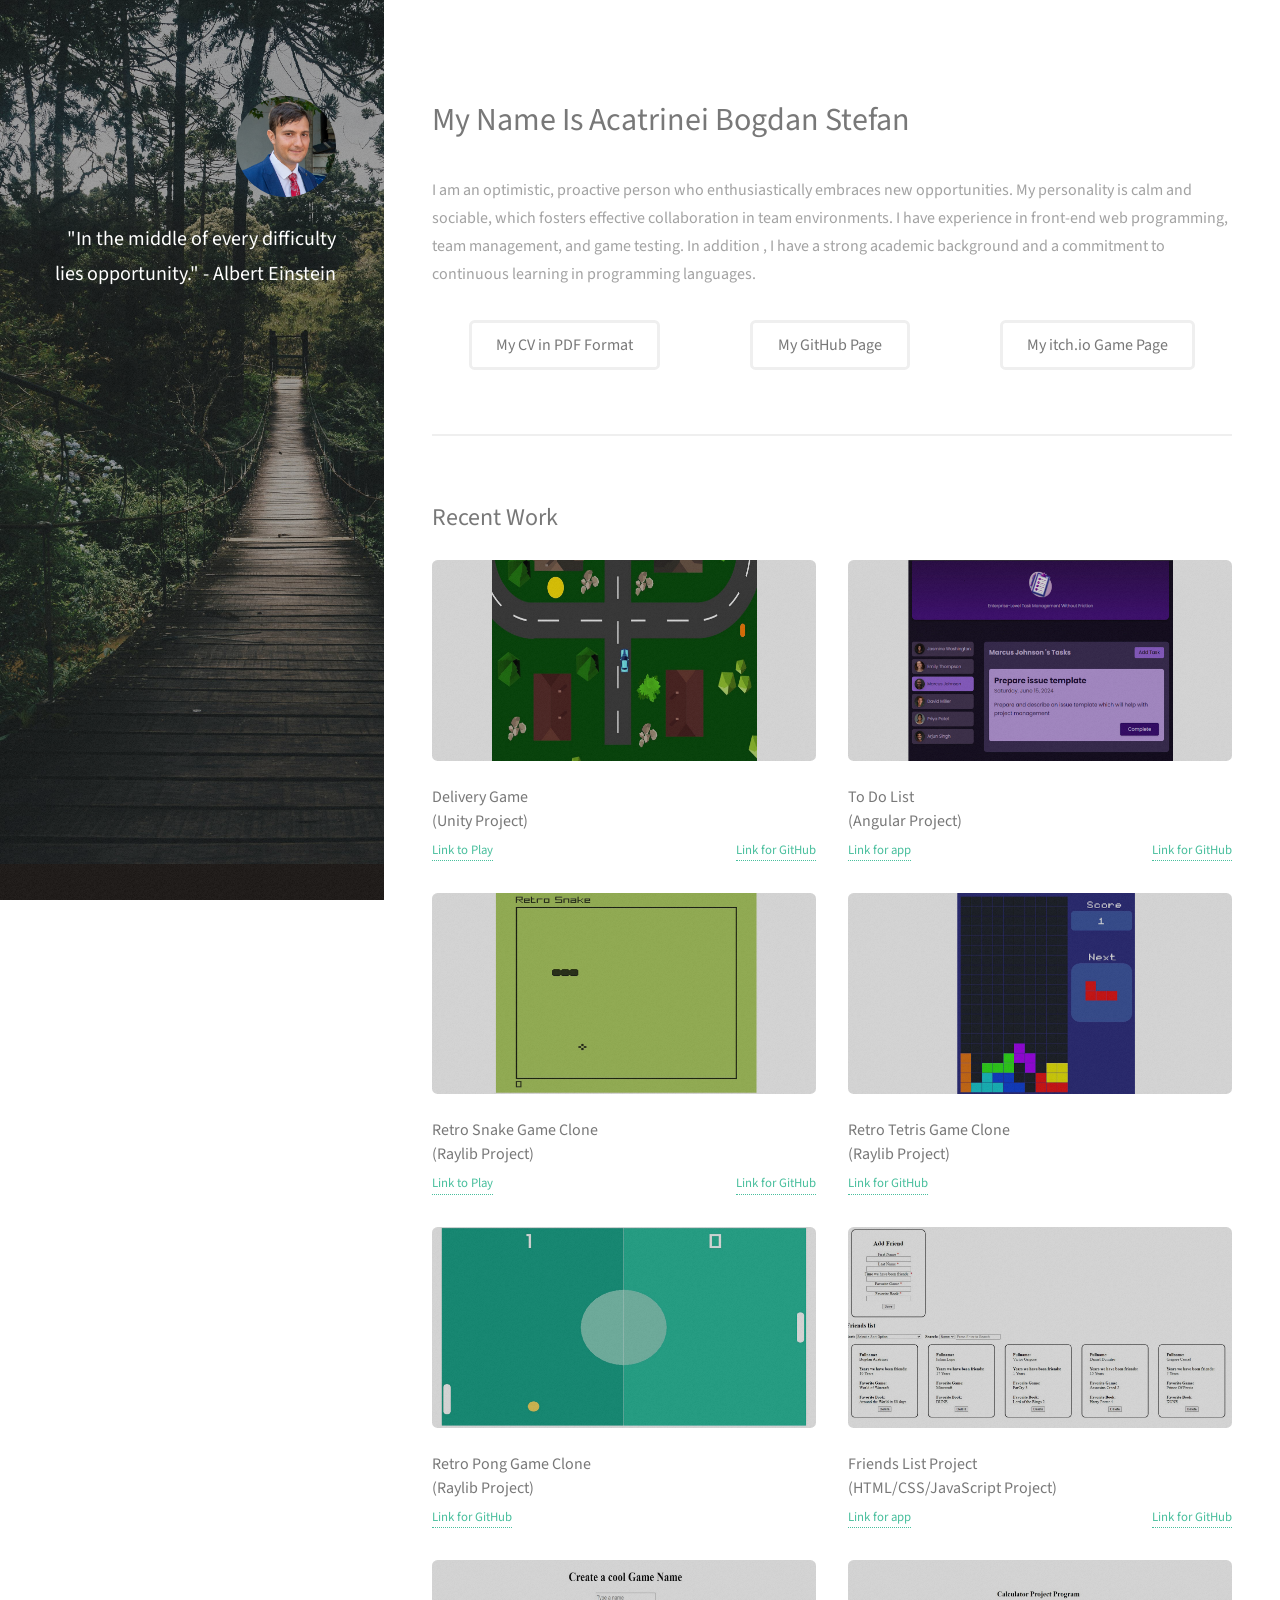
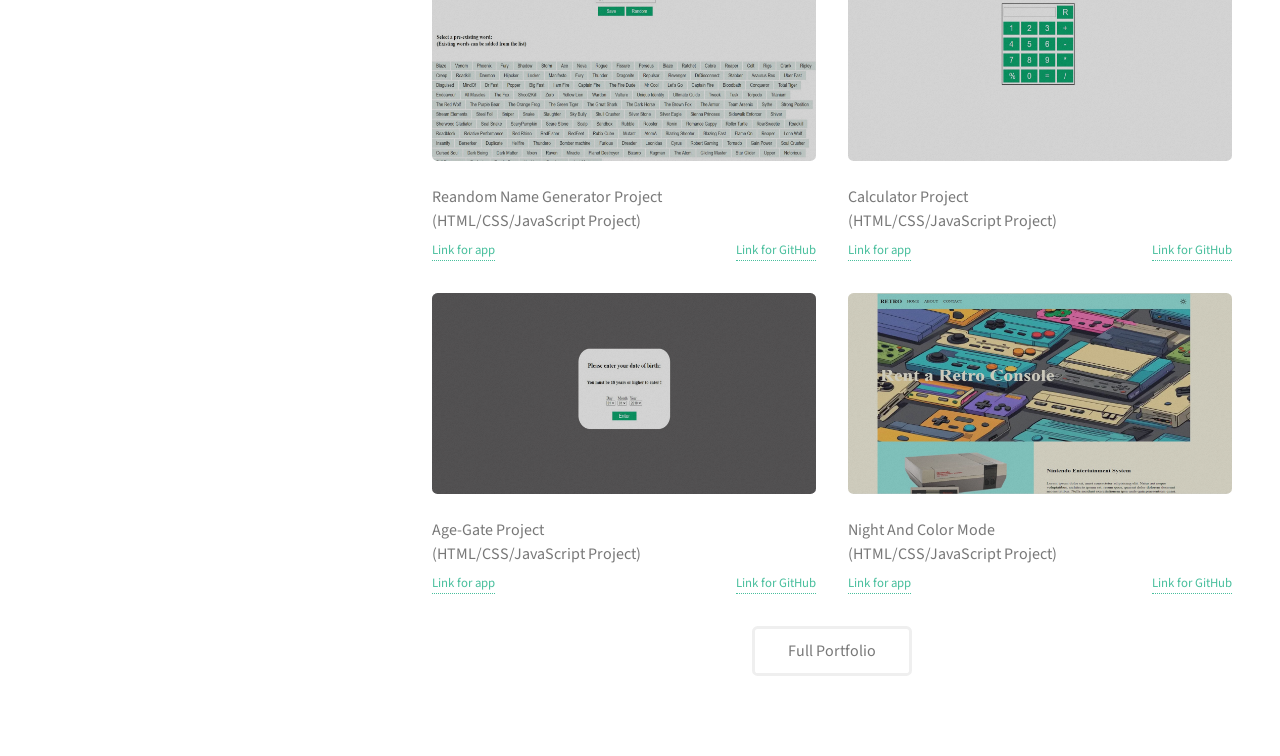
<file: index.html>
<!DOCTYPE HTML>
<html>
	<head>
		<title>Strata by HTML5 UP</title>
		<meta charset="utf-8" />
		<meta name="viewport" content="width=device-width, initial-scale=1, user-scalable=no" />
		<link rel="stylesheet" href="assets/css/main.css" />
	</head>
	<body class="is-preload">

		<!-- Header -->
			<header id="header">
				<div class="inner">
					<a href="#" class="image avatar"><img src="images/avatar.jpg" alt="" /></a>
					<h1><strong>"In the middle of every difficulty lies opportunity." <br /> - Albert Einstein</strong><br />
					</h1>
				</div>
			</header>

		<!-- Main -->
			<div id="main">

				<!-- One -->
					<section id="one">
						<header class="major">
							<h2>My Name Is Acatrinei Bogdan Stefan</h2>
						</header>
						<p>I am an optimistic, proactive person who enthusiastically embraces 
							new opportunities. My personality is calm and sociable, which fosters 
							effective collaboration in team environments. I have experience in 
							front-end web programming, team management, and game testing. In addition
							, I have a strong academic background and a commitment to continuous 
							learning in programming languages.
							</p>
						<ul class="actions">
							<li><a href="cv.html" class="button">My CV in PDF Format</a></li>
							<li><a href="https://github.com/Acatrinei-Bogdan-Stefan" class="button">My GitHub Page</a></li>
							<li><a href="https://bogdanacatrinei.itch.io/" class="button">My itch.io Game Page</a></li>
						</ul>
					</section>

				<!-- Two -->
					<section id="two">
						<h2>Recent Work</h2>
						<div class="row">
							<!-- Games -->
							<article class="col-6 col-12-xsmall work-item">
                				<a href="images/fulls/10.jpg" class="image fit thumb"><img src="images/thumbs/10.jpg" alt="" /></a>
                				<h3>Delivery Game <br> (Unity Project)</h3>
                				<p class="links">
                				  <a href="https://bogdanacatrinei.itch.io/demo-car-game">Link to Play</a>
                				  <a href="https://github.com/Acatrinei-Bogdan-Stefan/carGame">Link for GitHub</a>
                				</p>
							</article>
							<article class="col-6 col-12-xsmall work-item">
                				<a href="images/fulls/09.jpg" class="image fit thumb"><img src="images/thumbs/09.jpg" alt="" /></a>
                				<h3>To Do List <br> (Angular Project)</h3>
                				<p class="links">
                				  <a href="https://todo-list.acatrinei-bogdan-stefan.com">Link for app</a>
                				  <a href="https://github.com/Acatrinei-Bogdan-Stefan/todo-list">Link for GitHub</a>
                				</p>
							</article>
							<article class="col-6 col-12-xsmall work-item">
                				<a href="images/fulls/06.jpg" class="image fit thumb"><img src="images/thumbs/06.jpg" alt="" /></a>
                				<h3>Retro Snake Game Clone <br> (Raylib Project)</h3>
                				<p class="links">
                				  <a href="https://retro-snake.acatrinei-bogdan-stefan.com">Link to Play</a>
                				  <a href="https://github.com/Acatrinei-Bogdan-Stefan/SnakeGame-clone">Link for GitHub</a>
                				</p>
							</article>
                			<article class="col-6 col-12-xsmall work-item">
                				<a href="images/fulls/07.jpg" class="image fit thumb"><img src="images/thumbs/07.jpg" alt="" /></a>
                				<h3>Retro Tetris Game Clone <br> (Raylib Project)</h3>
                				<p class="links">
                				  <!-- <a href="#">Link for Download</a> -->
                				  <a href="https://github.com/Acatrinei-Bogdan-Stefan/tetris-clone">Link for GitHub</a>
                				</p>
							</article>
                			<article class="col-6 col-12-xsmall work-item">
                				<a href="images/fulls/08.jpg" class="image fit thumb"><img src="images/thumbs/08.jpg" alt="" /></a>
                				<h3>Retro Pong Game Clone <br> (Raylib Project)</h3>
                				<p class="links">
                				  <!-- <a href="#">Link for Download</a> -->
                				  <a href="https://github.com/Acatrinei-Bogdan-Stefan/pong-clone">Link for GitHub</a>
                				</p>
              				</article>
								<!-- Web apps -->
							<article class="col-6 col-12-xsmall work-item">
								<a href="images/fulls/01.jpg" class="image fit thumb"><img src="images/thumbs/01.jpg" alt="" /></a>
								<h3>Friends List Project <br> (HTML/CSS/JavaScript Project)</h3>
								<p class="links">
									<a href="https://acatrinei-bogdan-stefan.github.io/Friends-List">Link for app</a>
									<a href="https://github.com/Acatrinei-Bogdan-Stefan/Friends-List">Link for GitHub</a>
								</p>
							</article>
							<article class="col-6 col-12-xsmall work-item">
								<a href="images/fulls/02.jpg" class="image fit thumb"><img src="images/thumbs/02.jpg" alt="" /></a>
								<h3>Reandom Name Generator Project <br> (HTML/CSS/JavaScript Project)</h3>
								<p class="links">
									<a href="https://acatrinei-bogdan-stefan.github.io/Random-Band-Or-Game-Name-Generator/">Link for app</a>
									<a href="https://github.com/Acatrinei-Bogdan-Stefan/Random-Band-Or-Game-Name-Generator">Link for GitHub</a>
								</p>
							</article>
							<article class="col-6 col-12-xsmall work-item">
								<a href="images/fulls/03.jpg" class="image fit thumb"><img src="images/thumbs/03.jpg" alt="" /></a>
								<h3>Calculator Project <br> (HTML/CSS/JavaScript Project)</h3>
								<p class="links">
									<a href="https://acatrinei-bogdan-stefan.github.io/Calculator/">Link for app</a>
									<a href="https://github.com/Acatrinei-Bogdan-Stefan/Calculator">Link for GitHub</a>
								</p>
							</article>
							<article class="col-6 col-12-xsmall work-item">
								<a href="images/fulls/04.jpg" class="image fit thumb"><img src="images/thumbs/04.jpg" alt="" /></a>
								<h3>Age-Gate Project <br> (HTML/CSS/JavaScript Project)</h3>
								<p class="links">
									<a href="https://acatrinei-bogdan-stefan.github.io/Age-Gate/">Link for app</a>
									<a href="https://github.com/Acatrinei-Bogdan-Stefan/Age-Gate">Link for GitHub</a>
								</p>
							</article>
							<article class="col-6 col-12-xsmall work-item">
								<a href="images/fulls/05.jpg" class="image fit thumb"><img src="images/thumbs/05.jpg" alt="" /></a>
								<h3>Night And Color Mode <br> (HTML/CSS/JavaScript Project)</h3>
								<p> 
									<a href="https://acatrinei-bogdan-stefan.github.io/Night-And-Color-Mode/">Link for app</a>
									<a href="https://github.com/Acatrinei-Bogdan-Stefan/Night-And-Color-Mode">Link for GitHub</a>
								</p>
							</article>
						</div>
						<ul class="actions">
							<li><a href="#" class="button">Full Portfolio</a></li>
						</ul>
					</section>

		<!-- Footer -->
			<footer id="footer">
				<div class="inner">
				
					
				</div>
			</footer>

		<!-- Scripts -->
			<script src="assets/js/jquery.min.js"></script>
			<script src="assets/js/jquery.poptrox.min.js"></script>
			<script src="assets/js/browser.min.js"></script>
			<script src="assets/js/breakpoints.min.js"></script>
			<script src="assets/js/util.js"></script>
			<script src="assets/js/main.js"></script>

	</body>
</html>
</file>
<file: assets/css/main.css>
@import url("fontawesome-all.min.css");
@import url("https://fonts.googleapis.com/css?family=Source+Sans+Pro:400,400italic");

/*
	Strata by HTML5 UP
	html5up.net | @ajlkn
	Free for personal and commercial use under the CCA 3.0 license (html5up.net/license)
*/

html, body, div, span, applet, object,
iframe, h1, h2, h3, h4, h5, h6, p, blockquote,
pre, a, abbr, acronym, address, big, cite,
code, del, dfn, em, img, ins, kbd, q, s, samp,
small, strike, strong, sub, sup, tt, var, b,
u, i, center, dl, dt, dd, ol, ul, li, fieldset,
form, label, legend, table, caption, tbody,
tfoot, thead, tr, th, td, article, aside,
canvas, details, embed, figure, figcaption,
footer, header, hgroup, menu, nav, output, ruby,
section, summary, time, mark, audio, video {
	margin: 0;
	padding: 0;
	border: 0;
	font-size: 100%;
	font: inherit;
	vertical-align: baseline;}

article, aside, details, figcaption, figure,
footer, header, hgroup, menu, nav, section {
	display: block;}

body {
	line-height: 1;
}

ol, ul {
	list-style: none;
}

blockquote, q {
	quotes: none;
}

	blockquote:before, blockquote:after, q:before, q:after {
		content: '';
		content: none;
	}

table {
	border-collapse: collapse;
	border-spacing: 0;
}

body {
	-webkit-text-size-adjust: none;
}

mark {
	background-color: transparent;
	color: inherit;
}

input::-moz-focus-inner {
	border: 0;
	padding: 0;
}

input, select, textarea {
	-moz-appearance: none;
	-webkit-appearance: none;
	-ms-appearance: none;
	appearance: none;
}

/* Basic */

	html {
		box-sizing: border-box;
	}

	*, *:before, *:after {
		box-sizing: inherit;
	}

	body {
		background: #fff;
	}

		body.is-preload *, body.is-preload *:before, body.is-preload *:after {
			-moz-animation: none !important;
			-webkit-animation: none !important;
			-ms-animation: none !important;
			animation: none !important;
			-moz-transition: none !important;
			-webkit-transition: none !important;
			-ms-transition: none !important;
			transition: none !important;
		}

	body, input, select, textarea {
		color: #a2a2a2;
		font-family: "Source Sans Pro", Helvetica, sans-serif;
		font-size: 16pt;
		font-weight: 400;
		line-height: 1.75em;
	}

	a {
		-moz-transition: color 0.2s ease-in-out, border-color 0.2s ease-in-out;
		-webkit-transition: color 0.2s ease-in-out, border-color 0.2s ease-in-out;
		-ms-transition: color 0.2s ease-in-out, border-color 0.2s ease-in-out;
		transition: color 0.2s ease-in-out, border-color 0.2s ease-in-out;
		border-bottom: dotted 1px;
		color: #49bf9d;
		text-decoration: none;
	}

		a:hover {
			border-bottom-color: transparent;
			color: #49bf9d !important;
			text-decoration: none;
		}

	strong, b {
		color: #787878;
		font-weight: 400;
	}

	em, i {
		font-style: italic;
	}

	p {
		margin: 0 0 2em 0;
	}

	h1, h2, h3, h4, h5, h6 {
		color: #787878;
		font-weight: 400;
		line-height: 1em;
		margin: 0 0 1em 0;
	}

		h1 a, h2 a, h3 a, h4 a, h5 a, h6 a {
			color: inherit;
			text-decoration: none;
		}

	h1 {
		font-size: 2em;
		line-height: 1.5em;
	}

	h2 {
		font-size: 1.5em;
		line-height: 1.5em;
	}

	h3 {
		font-size: 1.25em;
		line-height: 1.5em;
	}

	h4 {
		font-size: 1.1em;
		line-height: 1.5em;
	}

	h5 {
		font-size: 0.9em;
		line-height: 1.5em;
	}

	h6 {
		font-size: 0.7em;
		line-height: 1.5em;
	}

	sub {
		font-size: 0.8em;
		position: relative;
		top: 0.5em;
	}

	sup {
		font-size: 0.8em;
		position: relative;
		top: -0.5em;
	}

	hr {
		border: 0;
		border-bottom: solid 2px #efefef;
		margin: 2em 0;
	}

		hr.major {
			margin: 3em 0;
		}

	blockquote {
		border-left: solid 6px #efefef;
		font-style: italic;
		margin: 0 0 2em 0;
		padding: 0.5em 0 0.5em 1.5em;
	}

	code {
		background: #f7f7f7;
		border-radius: 0.35em;
		border: solid 2px #efefef;
		font-family: "Courier New", monospace;
		font-size: 0.9em;
		margin: 0 0.25em;
		padding: 0.25em 0.65em;
	}

	pre {
		-webkit-overflow-scrolling: touch;
		font-family: "Courier New", monospace;
		font-size: 0.9em;
		margin: 0 0 2em 0;
	}

		pre code {
			display: block;
			line-height: 1.75em;
			padding: 1em 1.5em;
			overflow-x: auto;
		}

	.align-left {
		text-align: left;
	}

	.align-center {
		text-align: center;
	}

	.align-right {
		text-align: right;
	}

/* Container */

	.container {
		margin: 0 auto;
		max-width: calc(100% - 4em);
		width: 100%;
	}

		.container.xsmall {
			width: 25%;
		}

		.container.small {
			width: 50%;
		}

		.container.medium {
			width: 75%;
		}

		.container.large {
			width: 125%;
		}

		.container.xlarge {
			width: 150%;
		}

		.container.max {
			width: 100%;
		}

		@media screen and (max-width: 980px) {

			.container {
				width: 100% !important;
				max-width: 100% !important;
			}

		}

		@media screen and (max-width: 480px) {

			.container {
				max-width: calc(100% - 3em);
			}

		}

/* Row */

	.row {
		display: flex;
		flex-wrap: wrap;
		box-sizing: border-box;
		align-items: stretch;
	}

		.row > * {
			box-sizing: border-box;
		}

		.row.gtr-uniform > * > :last-child {
			margin-bottom: 0;
		}

		.row.aln-left {
			justify-content: flex-start;
		}

		.row.aln-center {
			justify-content: center;
		}

		.row.aln-right {
			justify-content: flex-end;
		}

		.row.aln-top {
			align-items: flex-start;
		}

		.row.aln-middle {
			align-items: center;
		}

		.row.aln-bottom {
			align-items: flex-end;
		}

		.row > .imp {
			order: -1;
		}

		.row > .col-1 {
			width: 8.33333%;
		}

		.row > .off-1 {
			margin-left: 8.33333%;
		}

		.row > .col-2 {
			width: 16.66667%;
		}

		.row > .off-2 {
			margin-left: 16.66667%;
		}

		.row > .col-3 {
			width: 25%;
		}

		.row > .off-3 {
			margin-left: 25%;
		}

		.row > .col-4 {
			width: 33.33333%;
		}

		.row > .off-4 {
			margin-left: 33.33333%;
		}

		.row > .col-5 {
			width: 41.66667%;
		}

		.row > .off-5 {
			margin-left: 41.66667%;
		}

		.row > .col-6 {
			width: 50%;
		}

		.row > .off-6 {
			margin-left: 50%;
		}

		.row > .col-7 {
			width: 58.33333%;
		}

		.row > .off-7 {
			margin-left: 58.33333%;
		}

		.row > .col-8 {
			width: 66.66667%;
		}

		.row > .off-8 {
			margin-left: 66.66667%;
		}

		.row > .col-9 {
			width: 75%;
		}

		.row > .off-9 {
			margin-left: 75%;
		}

		.row > .col-10 {
			width: 83.33333%;
		}

		.row > .off-10 {
			margin-left: 83.33333%;
		}

		.row > .col-11 {
			width: 91.66667%;
		}

		.row > .off-11 {
			margin-left: 91.66667%;
		}

		.row > .col-12 {
			width: 100%;
		}

		.row > .off-12 {
			margin-left: 100%;
		}

		.row.gtr-0 {
			margin-top: 0;
			margin-left: 0em;
		}

			.row.gtr-0 > * {
				padding: 0 0 0 0em;
			}

			.row.gtr-0.gtr-uniform {
				margin-top: 0em;
			}

				.row.gtr-0.gtr-uniform > * {
					padding-top: 0em;
				}

		.row.gtr-25 {
			margin-top: 0;
			margin-left: -0.625em;
		}

			.row.gtr-25 > * {
				padding: 0 0 0 0.625em;
			}

			.row.gtr-25.gtr-uniform {
				margin-top: -0.625em;
			}

				.row.gtr-25.gtr-uniform > * {
					padding-top: 0.625em;
				}

		.row.gtr-50 {
			margin-top: 0;
			margin-left: -1.25em;
		}

			.row.gtr-50 > * {
				padding: 0 0 0 1.25em;
			}

			.row.gtr-50.gtr-uniform {
				margin-top: -1.25em;
			}

				.row.gtr-50.gtr-uniform > * {
					padding-top: 1.25em;
				}

		.row {
			margin-top: 0;
			margin-left: -2.5em;
		}

			.row > * {
				padding: 0 0 0 2.5em;
			}

			.row.gtr-uniform {
				margin-top: -2.5em;
			}

				.row.gtr-uniform > * {
					padding-top: 2.5em;
				}

		.row.gtr-150 {
			margin-top: 0;
			margin-left: -3.75em;
		}

			.row.gtr-150 > * {
				padding: 0 0 0 3.75em;
			}

			.row.gtr-150.gtr-uniform {
				margin-top: -3.75em;
			}

				.row.gtr-150.gtr-uniform > * {
					padding-top: 3.75em;
				}

		.row.gtr-200 {
			margin-top: 0;
			margin-left: -5em;
		}

			.row.gtr-200 > * {
				padding: 0 0 0 5em;
			}

			.row.gtr-200.gtr-uniform {
				margin-top: -5em;
			}

				.row.gtr-200.gtr-uniform > * {
					padding-top: 5em;
				}

		@media screen and (max-width: 1800px) {

			.row {
				display: flex;
				flex-wrap: wrap;
				box-sizing: border-box;
				align-items: stretch;
			}

				.row > * {
					box-sizing: border-box;
				}

				.row.gtr-uniform > * > :last-child {
					margin-bottom: 0;
				}

				.row.aln-left {
					justify-content: flex-start;
				}

				.row.aln-center {
					justify-content: center;
				}

				.row.aln-right {
					justify-content: flex-end;
				}

				.row.aln-top {
					align-items: flex-start;
				}

				.row.aln-middle {
					align-items: center;
				}

				.row.aln-bottom {
					align-items: flex-end;
				}

				.row > .imp-xlarge {
					order: -1;
				}

				.row > .col-1-xlarge {
					width: 8.33333%;
				}

				.row > .off-1-xlarge {
					margin-left: 8.33333%;
				}

				.row > .col-2-xlarge {
					width: 16.66667%;
				}

				.row > .off-2-xlarge {
					margin-left: 16.66667%;
				}

				.row > .col-3-xlarge {
					width: 25%;
				}

				.row > .off-3-xlarge {
					margin-left: 25%;
				}

				.row > .col-4-xlarge {
					width: 33.33333%;
				}

				.row > .off-4-xlarge {
					margin-left: 33.33333%;
				}

				.row > .col-5-xlarge {
					width: 41.66667%;
				}

				.row > .off-5-xlarge {
					margin-left: 41.66667%;
				}

				.row > .col-6-xlarge {
					width: 50%;
				}

				.row > .off-6-xlarge {
					margin-left: 50%;
				}

				.row > .col-7-xlarge {
					width: 58.33333%;
				}

				.row > .off-7-xlarge {
					margin-left: 58.33333%;
				}

				.row > .col-8-xlarge {
					width: 66.66667%;
				}

				.row > .off-8-xlarge {
					margin-left: 66.66667%;
				}

				.row > .col-9-xlarge {
					width: 75%;
				}

				.row > .off-9-xlarge {
					margin-left: 75%;
				}

				.row > .col-10-xlarge {
					width: 83.33333%;
				}

				.row > .off-10-xlarge {
					margin-left: 83.33333%;
				}

				.row > .col-11-xlarge {
					width: 91.66667%;
				}

				.row > .off-11-xlarge {
					margin-left: 91.66667%;
				}

				.row > .col-12-xlarge {
					width: 100%;
				}

				.row > .off-12-xlarge {
					margin-left: 100%;
				}

				.row.gtr-0 {
					margin-top: 0;
					margin-left: 0em;
				}

					.row.gtr-0 > * {
						padding: 0 0 0 0em;
					}

					.row.gtr-0.gtr-uniform {
						margin-top: 0em;
					}

						.row.gtr-0.gtr-uniform > * {
							padding-top: 0em;
						}

				.row.gtr-25 {
					margin-top: 0;
					margin-left: -0.625em;
				}

					.row.gtr-25 > * {
						padding: 0 0 0 0.625em;
					}

					.row.gtr-25.gtr-uniform {
						margin-top: -0.625em;
					}

						.row.gtr-25.gtr-uniform > * {
							padding-top: 0.625em;
						}

				.row.gtr-50 {
					margin-top: 0;
					margin-left: -1.25em;
				}

					.row.gtr-50 > * {
						padding: 0 0 0 1.25em;
					}

					.row.gtr-50.gtr-uniform {
						margin-top: -1.25em;
					}

						.row.gtr-50.gtr-uniform > * {
							padding-top: 1.25em;
						}

				.row {
					margin-top: 0;
					margin-left: -2.5em;
				}

					.row > * {
						padding: 0 0 0 2.5em;
					}

					.row.gtr-uniform {
						margin-top: -2.5em;
					}

						.row.gtr-uniform > * {
							padding-top: 2.5em;
						}

				.row.gtr-150 {
					margin-top: 0;
					margin-left: -3.75em;
				}

					.row.gtr-150 > * {
						padding: 0 0 0 3.75em;
					}

					.row.gtr-150.gtr-uniform {
						margin-top: -3.75em;
					}

						.row.gtr-150.gtr-uniform > * {
							padding-top: 3.75em;
						}

				.row.gtr-200 {
					margin-top: 0;
					margin-left: -5em;
				}

					.row.gtr-200 > * {
						padding: 0 0 0 5em;
					}

					.row.gtr-200.gtr-uniform {
						margin-top: -5em;
					}

						.row.gtr-200.gtr-uniform > * {
							padding-top: 5em;
						}

		}

		@media screen and (max-width: 1280px) {

			.row {
				display: flex;
				flex-wrap: wrap;
				box-sizing: border-box;
				align-items: stretch;
			}

				.row > * {
					box-sizing: border-box;
				}

				.row.gtr-uniform > * > :last-child {
					margin-bottom: 0;
				}

				.row.aln-left {
					justify-content: flex-start;
				}

				.row.aln-center {
					justify-content: center;
				}

				.row.aln-right {
					justify-content: flex-end;
				}

				.row.aln-top {
					align-items: flex-start;
				}

				.row.aln-middle {
					align-items: center;
				}

				.row.aln-bottom {
					align-items: flex-end;
				}

				.row > .imp-large {
					order: -1;
				}

				.row > .col-1-large {
					width: 8.33333%;
				}

				.row > .off-1-large {
					margin-left: 8.33333%;
				}

				.row > .col-2-large {
					width: 16.66667%;
				}

				.row > .off-2-large {
					margin-left: 16.66667%;
				}

				.row > .col-3-large {
					width: 25%;
				}

				.row > .off-3-large {
					margin-left: 25%;
				}

				.row > .col-4-large {
					width: 33.33333%;
				}

				.row > .off-4-large {
					margin-left: 33.33333%;
				}

				.row > .col-5-large {
					width: 41.66667%;
				}

				.row > .off-5-large {
					margin-left: 41.66667%;
				}

				.row > .col-6-large {
					width: 50%;
				}

				.row > .off-6-large {
					margin-left: 50%;
				}

				.row > .col-7-large {
					width: 58.33333%;
				}

				.row > .off-7-large {
					margin-left: 58.33333%;
				}

				.row > .col-8-large {
					width: 66.66667%;
				}

				.row > .off-8-large {
					margin-left: 66.66667%;
				}

				.row > .col-9-large {
					width: 75%;
				}

				.row > .off-9-large {
					margin-left: 75%;
				}

				.row > .col-10-large {
					width: 83.33333%;
				}

				.row > .off-10-large {
					margin-left: 83.33333%;
				}

				.row > .col-11-large {
					width: 91.66667%;
				}

				.row > .off-11-large {
					margin-left: 91.66667%;
				}

				.row > .col-12-large {
					width: 100%;
				}

				.row > .off-12-large {
					margin-left: 100%;
				}

				.row.gtr-0 {
					margin-top: 0;
					margin-left: 0em;
				}

					.row.gtr-0 > * {
						padding: 0 0 0 0em;
					}

					.row.gtr-0.gtr-uniform {
						margin-top: 0em;
					}

						.row.gtr-0.gtr-uniform > * {
							padding-top: 0em;
						}

				.row.gtr-25 {
					margin-top: 0;
					margin-left: -0.5em;
				}

					.row.gtr-25 > * {
						padding: 0 0 0 0.5em;
					}

					.row.gtr-25.gtr-uniform {
						margin-top: -0.5em;
					}

						.row.gtr-25.gtr-uniform > * {
							padding-top: 0.5em;
						}

				.row.gtr-50 {
					margin-top: 0;
					margin-left: -1em;
				}

					.row.gtr-50 > * {
						padding: 0 0 0 1em;
					}

					.row.gtr-50.gtr-uniform {
						margin-top: -1em;
					}

						.row.gtr-50.gtr-uniform > * {
							padding-top: 1em;
						}

				.row {
					margin-top: 0;
					margin-left: -2em;
				}

					.row > * {
						padding: 0 0 0 2em;
					}

					.row.gtr-uniform {
						margin-top: -2em;
					}

						.row.gtr-uniform > * {
							padding-top: 2em;
						}

				.row.gtr-150 {
					margin-top: 0;
					margin-left: -3em;
				}

					.row.gtr-150 > * {
						padding: 0 0 0 3em;
					}

					.row.gtr-150.gtr-uniform {
						margin-top: -3em;
					}

						.row.gtr-150.gtr-uniform > * {
							padding-top: 3em;
						}

				.row.gtr-200 {
					margin-top: 0;
					margin-left: -4em;
				}

					.row.gtr-200 > * {
						padding: 0 0 0 4em;
					}

					.row.gtr-200.gtr-uniform {
						margin-top: -4em;
					}

						.row.gtr-200.gtr-uniform > * {
							padding-top: 4em;
						}

		}

		@media screen and (max-width: 980px) {

			.row {
				display: flex;
				flex-wrap: wrap;
				box-sizing: border-box;
				align-items: stretch;
			}

				.row > * {
					box-sizing: border-box;
				}

				.row.gtr-uniform > * > :last-child {
					margin-bottom: 0;
				}

				.row.aln-left {
					justify-content: flex-start;
				}

				.row.aln-center {
					justify-content: center;
				}

				.row.aln-right {
					justify-content: flex-end;
				}

				.row.aln-top {
					align-items: flex-start;
				}

				.row.aln-middle {
					align-items: center;
				}

				.row.aln-bottom {
					align-items: flex-end;
				}

				.row > .imp-medium {
					order: -1;
				}

				.row > .col-1-medium {
					width: 8.33333%;
				}

				.row > .off-1-medium {
					margin-left: 8.33333%;
				}

				.row > .col-2-medium {
					width: 16.66667%;
				}

				.row > .off-2-medium {
					margin-left: 16.66667%;
				}

				.row > .col-3-medium {
					width: 25%;
				}

				.row > .off-3-medium {
					margin-left: 25%;
				}

				.row > .col-4-medium {
					width: 33.33333%;
				}

				.row > .off-4-medium {
					margin-left: 33.33333%;
				}

				.row > .col-5-medium {
					width: 41.66667%;
				}

				.row > .off-5-medium {
					margin-left: 41.66667%;
				}

				.row > .col-6-medium {
					width: 50%;
				}

				.row > .off-6-medium {
					margin-left: 50%;
				}

				.row > .col-7-medium {
					width: 58.33333%;
				}

				.row > .off-7-medium {
					margin-left: 58.33333%;
				}

				.row > .col-8-medium {
					width: 66.66667%;
				}

				.row > .off-8-medium {
					margin-left: 66.66667%;
				}

				.row > .col-9-medium {
					width: 75%;
				}

				.row > .off-9-medium {
					margin-left: 75%;
				}

				.row > .col-10-medium {
					width: 83.33333%;
				}

				.row > .off-10-medium {
					margin-left: 83.33333%;
				}

				.row > .col-11-medium {
					width: 91.66667%;
				}

				.row > .off-11-medium {
					margin-left: 91.66667%;
				}

				.row > .col-12-medium {
					width: 100%;
				}

				.row > .off-12-medium {
					margin-left: 100%;
				}

				.row.gtr-0 {
					margin-top: 0;
					margin-left: 0em;
				}

					.row.gtr-0 > * {
						padding: 0 0 0 0em;
					}

					.row.gtr-0.gtr-uniform {
						margin-top: 0em;
					}

						.row.gtr-0.gtr-uniform > * {
							padding-top: 0em;
						}

				.row.gtr-25 {
					margin-top: 0;
					margin-left: -0.5em;
				}

					.row.gtr-25 > * {
						padding: 0 0 0 0.5em;
					}

					.row.gtr-25.gtr-uniform {
						margin-top: -0.5em;
					}

						.row.gtr-25.gtr-uniform > * {
							padding-top: 0.5em;
						}

				.row.gtr-50 {
					margin-top: 0;
					margin-left: -1em;
				}

					.row.gtr-50 > * {
						padding: 0 0 0 1em;
					}

					.row.gtr-50.gtr-uniform {
						margin-top: -1em;
					}

						.row.gtr-50.gtr-uniform > * {
							padding-top: 1em;
						}

				.row {
					margin-top: 0;
					margin-left: -2em;
				}

					.row > * {
						padding: 0 0 0 2em;
					}

					.row.gtr-uniform {
						margin-top: -2em;
					}

						.row.gtr-uniform > * {
							padding-top: 2em;
						}

				.row.gtr-150 {
					margin-top: 0;
					margin-left: -3em;
				}

					.row.gtr-150 > * {
						padding: 0 0 0 3em;
					}

					.row.gtr-150.gtr-uniform {
						margin-top: -3em;
					}

						.row.gtr-150.gtr-uniform > * {
							padding-top: 3em;
						}

				.row.gtr-200 {
					margin-top: 0;
					margin-left: -4em;
				}

					.row.gtr-200 > * {
						padding: 0 0 0 4em;
					}

					.row.gtr-200.gtr-uniform {
						margin-top: -4em;
					}

						.row.gtr-200.gtr-uniform > * {
							padding-top: 4em;
						}

		}

		@media screen and (max-width: 736px) {

			.row {
				display: flex;
				flex-wrap: wrap;
				box-sizing: border-box;
				align-items: stretch;
			}

				.row > * {
					box-sizing: border-box;
				}

				.row.gtr-uniform > * > :last-child {
					margin-bottom: 0;
				}

				.row.aln-left {
					justify-content: flex-start;
				}

				.row.aln-center {
					justify-content: center;
				}

				.row.aln-right {
					justify-content: flex-end;
				}

				.row.aln-top {
					align-items: flex-start;
				}

				.row.aln-middle {
					align-items: center;
				}

				.row.aln-bottom {
					align-items: flex-end;
				}

				.row > .imp-small {
					order: -1;
				}

				.row > .col-1-small {
					width: 8.33333%;
				}

				.row > .off-1-small {
					margin-left: 8.33333%;
				}

				.row > .col-2-small {
					width: 16.66667%;
				}

				.row > .off-2-small {
					margin-left: 16.66667%;
				}

				.row > .col-3-small {
					width: 25%;
				}

				.row > .off-3-small {
					margin-left: 25%;
				}

				.row > .col-4-small {
					width: 33.33333%;
				}

				.row > .off-4-small {
					margin-left: 33.33333%;
				}

				.row > .col-5-small {
					width: 41.66667%;
				}

				.row > .off-5-small {
					margin-left: 41.66667%;
				}

				.row > .col-6-small {
					width: 50%;
				}

				.row > .off-6-small {
					margin-left: 50%;
				}

				.row > .col-7-small {
					width: 58.33333%;
				}

				.row > .off-7-small {
					margin-left: 58.33333%;
				}

				.row > .col-8-small {
					width: 66.66667%;
				}

				.row > .off-8-small {
					margin-left: 66.66667%;
				}

				.row > .col-9-small {
					width: 75%;
				}

				.row > .off-9-small {
					margin-left: 75%;
				}

				.row > .col-10-small {
					width: 83.33333%;
				}

				.row > .off-10-small {
					margin-left: 83.33333%;
				}

				.row > .col-11-small {
					width: 91.66667%;
				}

				.row > .off-11-small {
					margin-left: 91.66667%;
				}

				.row > .col-12-small {
					width: 100%;
				}

				.row > .off-12-small {
					margin-left: 100%;
				}

				.row.gtr-0 {
					margin-top: 0;
					margin-left: 0em;
				}

					.row.gtr-0 > * {
						padding: 0 0 0 0em;
					}

					.row.gtr-0.gtr-uniform {
						margin-top: 0em;
					}

						.row.gtr-0.gtr-uniform > * {
							padding-top: 0em;
						}

				.row.gtr-25 {
					margin-top: 0;
					margin-left: -0.375em;
				}

					.row.gtr-25 > * {
						padding: 0 0 0 0.375em;
					}

					.row.gtr-25.gtr-uniform {
						margin-top: -0.375em;
					}

						.row.gtr-25.gtr-uniform > * {
							padding-top: 0.375em;
						}

				.row.gtr-50 {
					margin-top: 0;
					margin-left: -0.75em;
				}

					.row.gtr-50 > * {
						padding: 0 0 0 0.75em;
					}

					.row.gtr-50.gtr-uniform {
						margin-top: -0.75em;
					}

						.row.gtr-50.gtr-uniform > * {
							padding-top: 0.75em;
						}

				.row {
					margin-top: 0;
					margin-left: -1.5em;
				}

					.row > * {
						padding: 0 0 0 1.5em;
					}

					.row.gtr-uniform {
						margin-top: -1.5em;
					}

						.row.gtr-uniform > * {
							padding-top: 1.5em;
						}

				.row.gtr-150 {
					margin-top: 0;
					margin-left: -2.25em;
				}

					.row.gtr-150 > * {
						padding: 0 0 0 2.25em;
					}

					.row.gtr-150.gtr-uniform {
						margin-top: -2.25em;
					}

						.row.gtr-150.gtr-uniform > * {
							padding-top: 2.25em;
						}

				.row.gtr-200 {
					margin-top: 0;
					margin-left: -3em;
				}

					.row.gtr-200 > * {
						padding: 0 0 0 3em;
					}

					.row.gtr-200.gtr-uniform {
						margin-top: -3em;
					}

						.row.gtr-200.gtr-uniform > * {
							padding-top: 3em;
						}

		}

		@media screen and (max-width: 480px) {

			.row {
				display: flex;
				flex-wrap: wrap;
				box-sizing: border-box;
				align-items: stretch;
			}

				.row > * {
					box-sizing: border-box;
				}

				.row.gtr-uniform > * > :last-child {
					margin-bottom: 0;
				}

				.row.aln-left {
					justify-content: flex-start;
				}

				.row.aln-center {
					justify-content: center;
				}

				.row.aln-right {
					justify-content: flex-end;
				}

				.row.aln-top {
					align-items: flex-start;
				}

				.row.aln-middle {
					align-items: center;
				}

				.row.aln-bottom {
					align-items: flex-end;
				}

				.row > .imp-xsmall {
					order: -1;
				}

				.row > .col-1-xsmall {
					width: 8.33333%;
				}

				.row > .off-1-xsmall {
					margin-left: 8.33333%;
				}

				.row > .col-2-xsmall {
					width: 16.66667%;
				}

				.row > .off-2-xsmall {
					margin-left: 16.66667%;
				}

				.row > .col-3-xsmall {
					width: 25%;
				}

				.row > .off-3-xsmall {
					margin-left: 25%;
				}

				.row > .col-4-xsmall {
					width: 33.33333%;
				}

				.row > .off-4-xsmall {
					margin-left: 33.33333%;
				}

				.row > .col-5-xsmall {
					width: 41.66667%;
				}

				.row > .off-5-xsmall {
					margin-left: 41.66667%;
				}

				.row > .col-6-xsmall {
					width: 50%;
				}

				.row > .off-6-xsmall {
					margin-left: 50%;
				}

				.row > .col-7-xsmall {
					width: 58.33333%;
				}

				.row > .off-7-xsmall {
					margin-left: 58.33333%;
				}

				.row > .col-8-xsmall {
					width: 66.66667%;
				}

				.row > .off-8-xsmall {
					margin-left: 66.66667%;
				}

				.row > .col-9-xsmall {
					width: 75%;
				}

				.row > .off-9-xsmall {
					margin-left: 75%;
				}

				.row > .col-10-xsmall {
					width: 83.33333%;
				}

				.row > .off-10-xsmall {
					margin-left: 83.33333%;
				}

				.row > .col-11-xsmall {
					width: 91.66667%;
				}

				.row > .off-11-xsmall {
					margin-left: 91.66667%;
				}

				.row > .col-12-xsmall {
					width: 100%;
				}

				.row > .off-12-xsmall {
					margin-left: 100%;
				}

				.row.gtr-0 {
					margin-top: 0;
					margin-left: 0em;
				}

					.row.gtr-0 > * {
						padding: 0 0 0 0em;
					}

					.row.gtr-0.gtr-uniform {
						margin-top: 0em;
					}

						.row.gtr-0.gtr-uniform > * {
							padding-top: 0em;
						}

				.row.gtr-25 {
					margin-top: 0;
					margin-left: -0.375em;
				}

					.row.gtr-25 > * {
						padding: 0 0 0 0.375em;
					}

					.row.gtr-25.gtr-uniform {
						margin-top: -0.375em;
					}

						.row.gtr-25.gtr-uniform > * {
							padding-top: 0.375em;
						}

				.row.gtr-50 {
					margin-top: 0;
					margin-left: -0.75em;
				}

					.row.gtr-50 > * {
						padding: 0 0 0 0.75em;
					}

					.row.gtr-50.gtr-uniform {
						margin-top: -0.75em;
					}

						.row.gtr-50.gtr-uniform > * {
							padding-top: 0.75em;
						}

				.row {
					margin-top: 0;
					margin-left: -1.5em;
				}

					.row > * {
						padding: 0 0 0 1.5em;
					}

					.row.gtr-uniform {
						margin-top: -1.5em;
					}

						.row.gtr-uniform > * {
							padding-top: 1.5em;
						}

				.row.gtr-150 {
					margin-top: 0;
					margin-left: -2.25em;
				}

					.row.gtr-150 > * {
						padding: 0 0 0 2.25em;
					}

					.row.gtr-150.gtr-uniform {
						margin-top: -2.25em;
					}

						.row.gtr-150.gtr-uniform > * {
							padding-top: 2.25em;
						}

				.row.gtr-200 {
					margin-top: 0;
					margin-left: -3em;
				}

					.row.gtr-200 > * {
						padding: 0 0 0 3em;
					}

					.row.gtr-200.gtr-uniform {
						margin-top: -3em;
					}

						.row.gtr-200.gtr-uniform > * {
							padding-top: 3em;
						}

		}

/* Section/Article */

	section.special, article.special {
		text-align: center;
	}

	header p {
		color: #b2b2b2;
		position: relative;
		margin: 0 0 1.5em 0;
	}

	header h2 + p {
		font-size: 1.25em;
		margin-top: -1em;
		line-height: 1.5em;
	}

	header h3 + p {
		font-size: 1.1em;
		margin-top: -0.8em;
		line-height: 1.5em;
	}

	header h4 + p,
	header h5 + p,
	header h6 + p {
		font-size: 0.9em;
		margin-top: -0.6em;
		line-height: 1.5em;
	}

	header.major h2 {
		font-size: 2em;
	}

/* Form */

	form {
		margin: 0 0 2em 0;
	}

	label {
		color: #787878;
		display: block;
		font-size: 0.9em;
		font-weight: 400;
		margin: 0 0 1em 0;
	}

	input[type="text"],
	input[type="password"],
	input[type="email"],
	select,
	textarea {
		-moz-appearance: none;
		-webkit-appearance: none;
		-ms-appearance: none;
		appearance: none;
		background: #f7f7f7;
		border-radius: 0.35em;
		border: solid 2px transparent;
		color: inherit;
		display: block;
		outline: 0;
		padding: 0 0.75em;
		text-decoration: none;
		width: 100%;
	}

		input[type="text"]:invalid,
		input[type="password"]:invalid,
		input[type="email"]:invalid,
		select:invalid,
		textarea:invalid {
			box-shadow: none;
		}

		input[type="text"]:focus,
		input[type="password"]:focus,
		input[type="email"]:focus,
		select:focus,
		textarea:focus {
			border-color: #49bf9d;
		}

	select {
		background-image: url("data:image/svg+xml;charset=utf8,%3Csvg xmlns='http://www.w3.org/2000/svg' width='40' height='40' preserveAspectRatio='none' viewBox='0 0 40 40'%3E%3Cpath d='M9.4,12.3l10.4,10.4l10.4-10.4c0.2-0.2,0.5-0.4,0.9-0.4c0.3,0,0.6,0.1,0.9,0.4l3.3,3.3c0.2,0.2,0.4,0.5,0.4,0.9 c0,0.4-0.1,0.6-0.4,0.9L20.7,31.9c-0.2,0.2-0.5,0.4-0.9,0.4c-0.3,0-0.6-0.1-0.9-0.4L4.3,17.3c-0.2-0.2-0.4-0.5-0.4-0.9 c0-0.4,0.1-0.6,0.4-0.9l3.3-3.3c0.2-0.2,0.5-0.4,0.9-0.4S9.1,12.1,9.4,12.3z' fill='%23dfdfdf' /%3E%3C/svg%3E");
		background-size: 1.25rem;
		background-repeat: no-repeat;
		background-position: calc(100% - 1rem) center;
		height: 2.75em;
		padding-right: 2.75em;
		text-overflow: ellipsis;
	}

		select option {
			color: #787878;
			background: #fff;
		}

		select:focus::-ms-value {
			background-color: transparent;
		}

		select::-ms-expand {
			display: none;
		}

	input[type="text"],
	input[type="password"],
	input[type="email"],
	select {
		height: 2.75em;
	}

	textarea {
		padding: 0.75em;
	}

	input[type="checkbox"],
	input[type="radio"] {
		-moz-appearance: none;
		-webkit-appearance: none;
		-ms-appearance: none;
		appearance: none;
		display: block;
		float: left;
		margin-right: -2em;
		opacity: 0;
		width: 1em;
		z-index: -1;
	}

		input[type="checkbox"] + label,
		input[type="radio"] + label {
			text-decoration: none;
			color: #a2a2a2;
			cursor: pointer;
			display: inline-block;
			font-size: 1em;
			font-weight: 400;
			padding-left: 2.4em;
			padding-right: 0.75em;
			position: relative;
		}

			input[type="checkbox"] + label:before,
			input[type="radio"] + label:before {
				-moz-osx-font-smoothing: grayscale;
				-webkit-font-smoothing: antialiased;
				display: inline-block;
				font-style: normal;
				font-variant: normal;
				text-rendering: auto;
				line-height: 1;
				text-transform: none !important;
				font-family: 'Font Awesome 5 Free';
				font-weight: 900;
			}

			input[type="checkbox"] + label:before,
			input[type="radio"] + label:before {
				background: #f7f7f7;
				border-radius: 0.35em;
				border: solid 2px transparent;
				content: '';
				display: inline-block;
				font-size: 0.8em;
				height: 2.0625em;
				left: 0;
				line-height: 1.85625em;
				position: absolute;
				text-align: center;
				top: 0;
				width: 2.0625em;
			}

		input[type="checkbox"]:checked + label:before,
		input[type="radio"]:checked + label:before {
			background: #787878;
			border-color: #787878;
			color: #fff;
			content: '\f00c';
		}

		input[type="checkbox"]:focus + label:before,
		input[type="radio"]:focus + label:before {
			border-color: #49bf9d;
		}

	input[type="checkbox"] + label:before {
		border-radius: 0.35em;
	}

	input[type="radio"] + label:before {
		border-radius: 100%;
	}

	::-webkit-input-placeholder {
		color: #b2b2b2 !important;
		opacity: 1.0;
	}

	:-moz-placeholder {
		color: #b2b2b2 !important;
		opacity: 1.0;
	}

	::-moz-placeholder {
		color: #b2b2b2 !important;
		opacity: 1.0;
	}

	:-ms-input-placeholder {
		color: #b2b2b2 !important;
		opacity: 1.0;
	}

/* Box */

	.box {
		border-radius: 0.35em;
		border: solid 2px #efefef;
		margin-bottom: 2em;
		padding: 1.5em;
	}

		.box > :last-child,
		.box > :last-child > :last-child,
		.box > :last-child > :last-child > :last-child {
			margin-bottom: 0;
		}

		.box.alt {
			border: 0;
			border-radius: 0;
			padding: 0;
		}

/* Icon */

	.icon {
		text-decoration: none;
		border-bottom: none;
		position: relative;
	}

		.icon:before {
			-moz-osx-font-smoothing: grayscale;
			-webkit-font-smoothing: antialiased;
			display: inline-block;
			font-style: normal;
			font-variant: normal;
			text-rendering: auto;
			line-height: 1;
			text-transform: none !important;
			font-family: 'Font Awesome 5 Free';
			font-weight: 400;
		}

		.icon > .label {
			display: none;
		}

		.icon:before {
			line-height: inherit;
		}

		.icon.solid:before {
			font-weight: 900;
		}

		.icon.brands:before {
			font-family: 'Font Awesome 5 Brands';
		}

/* Image */

	.image {
		border-radius: 0.35em;
		border: 0;
		display: inline-block;
		position: relative;
	}

		.image:before {
			-moz-transition: opacity 0.2s ease-in-out;
			-webkit-transition: opacity 0.2s ease-in-out;
			-ms-transition: opacity 0.2s ease-in-out;
			transition: opacity 0.2s ease-in-out;
			background: url("images/overlay.png");
			border-radius: 0.35em;
			content: '';
			display: block;
			height: 100%;
			left: 0;
			opacity: 0.5;
			position: absolute;
			top: 0;
			width: 100%;
		}

		.image.thumb {
			text-align: center;
		}

			.image.thumb:after {
				-moz-transition: opacity 0.2s ease-in-out;
				-webkit-transition: opacity 0.2s ease-in-out;
				-ms-transition: opacity 0.2s ease-in-out;
				transition: opacity 0.2s ease-in-out;
				border-radius: 0.35em;
				border: solid 3px rgba(255, 255, 255, 0.5);
				color: #fff;
				content: 'View';
				display: inline-block;
				font-size: 0.8em;
				font-weight: 400;
				left: 50%;
				line-height: 2.25em;
				margin: -1.25em 0 0 -3em;
				opacity: 0;
				padding: 0 1.5em;
				position: absolute;
				text-align: center;
				text-decoration: none;
				top: 50%;
				white-space: nowrap;
			}

			.image.thumb:hover:after {
				opacity: 1.0;
			}

			.image.thumb:hover:before {
				background: url("images/overlay.png"), url("images/overlay.png");
				opacity: 1.0;
			}

		.image img {
			border-radius: 0.35em;
			display: block;
		}

		.image.left {
			float: left;
			margin: 0 1.5em 1em 0;
			top: 0.25em;
		}

		.image.right {
			float: right;
			margin: 0 0 1em 1.5em;
			top: 0.25em;
		}

		.image.left, .image.right {
			max-width: 40%;
		}

			.image.left img, .image.right img {
				width: 100%;
			}

		.image.fit {
			display: block;
			margin: 0 0 2em 0;
			width: 100%;
		}

			.image.fit img {
				width: 100%;
			}

		.image.avatar {
			border-radius: 100%;
		}

			.image.avatar:before {
				display: none;
			}

			.image.avatar img {
				border-radius: 100%;
				width: 100%;
			}

/* List */

	ol {
		list-style: decimal;
		margin: 0 0 2em 0;
		padding-left: 1.25em;
	}

		ol li {
			padding-left: 0.25em;
		}

	ul {
		list-style: disc;
		margin: 0 0 2em 0;
		padding-left: 1em;
	}

		ul li {
			padding-left: 0.5em;
		}

		ul.alt {
			list-style: none;
			padding-left: 0;
		}

			ul.alt li {
				border-top: solid 2px #efefef;
				padding: 0.5em 0;
			}

				ul.alt li:first-child {
					border-top: 0;
					padding-top: 0;
				}

	dl {
		margin: 0 0 2em 0;
	}

/* Icons */

	ul.icons {
		cursor: default;
		list-style: none;
		padding-left: 0;
	}

		ul.icons li {
			display: inline-block;
			padding: 0 1em 0 0;
		}

			ul.icons li:last-child {
				padding-right: 0;
			}

			ul.icons li .icon:before {
				font-size: 1.5em;
			}

/* Labeled Icons */

	ul.labeled-icons {
		list-style: none;
		padding: 0;
	}

		ul.labeled-icons li {
			line-height: 1.75em;
			margin: 1.5em 0 0 0;
			padding-left: 2.25em;
			position: relative;
		}

			ul.labeled-icons li:first-child {
				margin-top: 0;
			}

			ul.labeled-icons li a {
				color: inherit;
			}

			ul.labeled-icons li h3 {
				color: #b2b2b2;
				left: 0;
				position: absolute;
				text-align: center;
				top: 0;
				width: 1em;
			}

/* Actions */

	ul.actions {
		display: -moz-flex;
		display: -webkit-flex;
		display: -ms-flex;
		display: flex;
		cursor: default;
		list-style: none;
		margin-left: -1em;
		padding-left: 0;
		justify-content: space-around;
	}

		ul.actions li {
			padding: 0 0 0 1em;
			vertical-align: middle;
		}

		ul.actions.special {
			-moz-justify-content: center;
			-webkit-justify-content: center;
			-ms-justify-content: center;
			justify-content: center;
			width: 100%;
			margin-left: 0;
		}

			ul.actions.special li:first-child {
				padding-left: 0;
			}

		ul.actions.stacked {
			-moz-flex-direction: column;
			-webkit-flex-direction: column;
			-ms-flex-direction: column;
			flex-direction: column;
			margin-left: 0;
		}

			ul.actions.stacked li {
				padding: 1.3em 0 0 0;
			}

				ul.actions.stacked li:first-child {
					padding-top: 0;
				}

		ul.actions.fit {
			width: calc(100% + 1em);
		}

			ul.actions.fit li {
				-moz-flex-grow: 1;
				-webkit-flex-grow: 1;
				-ms-flex-grow: 1;
				flex-grow: 1;
				-moz-flex-shrink: 1;
				-webkit-flex-shrink: 1;
				-ms-flex-shrink: 1;
				flex-shrink: 1;
				width: 100%;
			}

				ul.actions.fit li > * {
					width: 100%;
				}

			ul.actions.fit.stacked {
				width: 100%;
			}

		@media screen and (max-width: 480px) {

			ul.actions:not(.fixed) {
				-moz-flex-direction: column;
				-webkit-flex-direction: column;
				-ms-flex-direction: column;
				flex-direction: column;
				margin-left: 0;
				width: 100% !important;
			}

				ul.actions:not(.fixed) li {
					-moz-flex-grow: 1;
					-webkit-flex-grow: 1;
					-ms-flex-grow: 1;
					flex-grow: 1;
					-moz-flex-shrink: 1;
					-webkit-flex-shrink: 1;
					-ms-flex-shrink: 1;
					flex-shrink: 1;
					padding: 1em 0 0 0;
					text-align: center;
					width: 100%;
				}

					ul.actions:not(.fixed) li > * {
						width: 100%;
					}

					ul.actions:not(.fixed) li:first-child {
						padding-top: 0;
					}

					ul.actions:not(.fixed) li input[type="submit"],
					ul.actions:not(.fixed) li input[type="reset"],
					ul.actions:not(.fixed) li input[type="button"],
					ul.actions:not(.fixed) li button,
					ul.actions:not(.fixed) li .button {
						width: 100%;
					}

						ul.actions:not(.fixed) li input[type="submit"].icon:before,
						ul.actions:not(.fixed) li input[type="reset"].icon:before,
						ul.actions:not(.fixed) li input[type="button"].icon:before,
						ul.actions:not(.fixed) li button.icon:before,
						ul.actions:not(.fixed) li .button.icon:before {
							margin-left: -0.5em;
						}

		}

/* Table */

	.table-wrapper {
		-webkit-overflow-scrolling: touch;
		overflow-x: auto;
	}

	table {
		margin: 0 0 2em 0;
		width: 100%;
	}

		table tbody tr {
			border: solid 1px #efefef;
			border-left: 0;
			border-right: 0;
		}

			table tbody tr:nth-child(2n + 1) {
				background-color: #f7f7f7;
			}

		table td {
			padding: 0.75em 0.75em;
		}

		table th {
			color: #787878;
			font-size: 0.9em;
			font-weight: 400;
			padding: 0 0.75em 0.75em 0.75em;
			text-align: left;
		}

		table thead {
			border-bottom: solid 2px #efefef;
		}

		table tfoot {
			border-top: solid 2px #efefef;
		}

		table.alt {
			border-collapse: separate;
		}

			table.alt tbody tr td {
				border: solid 2px #efefef;
				border-left-width: 0;
				border-top-width: 0;
			}

				table.alt tbody tr td:first-child {
					border-left-width: 2px;
				}

			table.alt tbody tr:first-child td {
				border-top-width: 2px;
			}

			table.alt thead {
				border-bottom: 0;
			}

			table.alt tfoot {
				border-top: 0;
			}

/* Button */

	input[type="submit"],
	input[type="reset"],
	input[type="button"],
	.button {
		-moz-appearance: none;
		-webkit-appearance: none;
		-ms-appearance: none;
		appearance: none;
		-moz-transition: background-color 0.2s ease-in-out, color 0.2s ease-in-out, border-color 0.2s ease-in-out;
		-webkit-transition: background-color 0.2s ease-in-out, color 0.2s ease-in-out, border-color 0.2s ease-in-out;
		-ms-transition: background-color 0.2s ease-in-out, color 0.2s ease-in-out, border-color 0.2s ease-in-out;
		transition: background-color 0.2s ease-in-out, color 0.2s ease-in-out, border-color 0.2s ease-in-out;
		background-color: transparent;
		border-radius: 0.35em;
		border: solid 3px #efefef;
		color: #787878 !important;
		cursor: pointer;
		display: inline-block;
		font-weight: 400;
		height: 3.15em;
		height: calc(2.75em + 6px);
		line-height: 2.75em;
		min-width: 10em;
		padding: 0 1.5em;
		text-align: center;
		text-decoration: none;
		white-space: nowrap;
	}

		input[type="submit"]:hover,
		input[type="reset"]:hover,
		input[type="button"]:hover,
		.button:hover {
			border-color: #49bf9d;
			color: #49bf9d !important;
		}

		input[type="submit"]:active,
		input[type="reset"]:active,
		input[type="button"]:active,
		.button:active {
			background-color: rgba(73, 191, 157, 0.1);
			border-color: #49bf9d;
			color: #49bf9d !important;
		}

		input[type="submit"].icon,
		input[type="reset"].icon,
		input[type="button"].icon,
		.button.icon {
			padding-left: 1.35em;
		}

			input[type="submit"].icon:before,
			input[type="reset"].icon:before,
			input[type="button"].icon:before,
			.button.icon:before {
				margin-right: 0.5em;
			}

		input[type="submit"].fit,
		input[type="reset"].fit,
		input[type="button"].fit,
		.button.fit {
			min-width: 0;
			width: 100%;
		}

		input[type="submit"].small,
		input[type="reset"].small,
		input[type="button"].small,
		.button.small {
			font-size: 0.8em;
		}

		input[type="submit"].large,
		input[type="reset"].large,
		input[type="button"].large,
		.button.large {
			font-size: 1.35em;
		}

		input[type="submit"].primary,
		input[type="reset"].primary,
		input[type="button"].primary,
		.button.primary {
			background-color: #49bf9d;
			border-color: #49bf9d;
			color: #ffffff !important;
		}

			input[type="submit"].primary:hover,
			input[type="reset"].primary:hover,
			input[type="button"].primary:hover,
			.button.primary:hover {
				background-color: #5cc6a7;
				border-color: #5cc6a7;
			}

			input[type="submit"].primary:active,
			input[type="reset"].primary:active,
			input[type="button"].primary:active,
			.button.primary:active {
				background-color: #3eb08f;
				border-color: #3eb08f;
			}

		input[type="submit"].disabled, input[type="submit"]:disabled,
		input[type="reset"].disabled,
		input[type="reset"]:disabled,
		input[type="button"].disabled,
		input[type="button"]:disabled,
		.button.disabled,
		.button:disabled {
			background-color: #e7e7e7 !important;
			border-color: #e7e7e7 !important;
			color: #b2b2b2 !important;
			cursor: default;
		}

/* Work Item */

	.work-item {
		margin: 0 0 2em 0;
	}

		.work-item .image {
			margin: 0 0 1.5em 0;
		}

		.work-item h3 {
			font-size: 1em;
			margin: 0 0 0.5em 0;
		}

		.work-item p {
			font-size: 0.8em;
			line-height: 1.5em;
			margin: 0;
			display: flex;
    		justify-content: space-between;
		}

/* Header */

	#header {
		display: -moz-flex;
		display: -webkit-flex;
		display: -ms-flex;
		display: flex;
		-moz-flex-direction: column;
		-webkit-flex-direction: column;
		-ms-flex-direction: column;
		flex-direction: column;
		-moz-align-items: -moz-flex-end;
		-webkit-align-items: -webkit-flex-end;
		-ms-align-items: -ms-flex-end;
		align-items: flex-end;
		-moz-justify-content: space-between;
		-webkit-justify-content: space-between;
		-ms-justify-content: space-between;
		justify-content: space-between;
		background-color: #1f1815;
		background-attachment: scroll,								scroll;
		background-image: url("images/overlay.png"), url("../../images/bg.jpg");
		background-position: top left,							top left;
		background-repeat: repeat,								no-repeat;
		background-size: auto,								150%;
		color: rgba(255, 255, 255, 0.5);
		height: 100%;
		left: 0;
		padding: 8em 4em;
		position: fixed;
		text-align: right;
		top: 0;
		width: 35%;
	}

		#header > * {
			-moz-flex-shrink: 0;
			-webkit-flex-shrink: 0;
			-ms-flex-shrink: 0;
			flex-shrink: 0;
			width: 100%;
		}

		#header > .inner {
			-moz-flex-grow: 1;
			-webkit-flex-grow: 1;
			-ms-flex-grow: 1;
			flex-grow: 1;
			margin: 0 0 2em 0;
		}

		#header strong, #header b {
			color: #ffffff;
		}

		#header h2, #header h3, #header h4, #header h5, #header h6 {
			color: #ffffff;
		}

		#header h1 {
			color: rgba(255, 255, 255, 0.5);
			font-size: 1.35em;
			line-height: 1.75em;
			margin: 0;
		}

		#header .image.avatar {
			margin: 0 0 1em 0;
			width: 6.25em;
		}

/* Footer */

	#footer .icons {
		margin: 1em 0 0 0;
	}

		#footer .icons a {
			color: rgba(255, 255, 255, 0.4);
		}

	#footer .copyright {
		color: rgba(255, 255, 255, 0.4);
		font-size: 0.8em;
		list-style: none;
		margin: 1em 0 0 0;
		padding: 0;
	}

		#footer .copyright li {
			border-left: solid 1px rgba(255, 255, 255, 0.25);
			display: inline-block;
			line-height: 1em;
			margin-left: 0.75em;
			padding-left: 0.75em;
		}

			#footer .copyright li:first-child {
				border-left: 0;
				margin-left: 0;
				padding-left: 0;
			}

			#footer .copyright li a {
				color: inherit;
			}

/* Main */

	#main {
		margin-left: 35%;
		max-width: 54em;
		padding: 8em 4em 4em 4em;
		width: calc(100% - 35%);
	}

		#main > section {
			border-top: solid 2px #efefef;
			margin: 4em 0 0 0;
			padding: 4em 0 0 0;
		}

			#main > section:first-child {
				border-top: 0;
				margin-top: 0;
				padding-top: 0;
			}

/* Poptrox */

	@-moz-keyframes spin {
		0% {
			-moz-transform: rotate(0deg);
			-webkit-transform: rotate(0deg);
			-ms-transform: rotate(0deg);
			transform: rotate(0deg);
		}

		100% {
			-moz-transform: rotate(360deg);
			-webkit-transform: rotate(360deg);
			-ms-transform: rotate(360deg);
			transform: rotate(360deg);
		}
	}

	@-webkit-keyframes spin {
		0% {
			-moz-transform: rotate(0deg);
			-webkit-transform: rotate(0deg);
			-ms-transform: rotate(0deg);
			transform: rotate(0deg);
		}

		100% {
			-moz-transform: rotate(360deg);
			-webkit-transform: rotate(360deg);
			-ms-transform: rotate(360deg);
			transform: rotate(360deg);
		}
	}

	@-ms-keyframes spin {
		0% {
			-moz-transform: rotate(0deg);
			-webkit-transform: rotate(0deg);
			-ms-transform: rotate(0deg);
			transform: rotate(0deg);
		}

		100% {
			-moz-transform: rotate(360deg);
			-webkit-transform: rotate(360deg);
			-ms-transform: rotate(360deg);
			transform: rotate(360deg);
		}
	}

	@keyframes spin {
		0% {
			-moz-transform: rotate(0deg);
			-webkit-transform: rotate(0deg);
			-ms-transform: rotate(0deg);
			transform: rotate(0deg);
		}

		100% {
			-moz-transform: rotate(360deg);
			-webkit-transform: rotate(360deg);
			-ms-transform: rotate(360deg);
			transform: rotate(360deg);
		}
	}

	.poptrox-popup {
		-moz-box-sizing: content-box;
		-webkit-box-sizing: content-box;
		-ms-box-sizing: content-box;
		box-sizing: content-box;
		-webkit-tap-highlight-color: rgba(255, 255, 255, 0);
		background: #fff;
		border-radius: 0.35em;
		box-shadow: 0 0.1em 0.15em 0 rgba(0, 0, 0, 0.15);
		overflow: hidden;
		padding-bottom: 3em;
	}

		.poptrox-popup .loader {
			text-decoration: none;
			-moz-animation: spin 1s linear infinite;
			-webkit-animation: spin 1s linear infinite;
			-ms-animation: spin 1s linear infinite;
			animation: spin 1s linear infinite;
			font-size: 1.5em;
			height: 1em;
			left: 50%;
			line-height: 1em;
			margin: -0.5em 0 0 -0.5em;
			position: absolute;
			top: 50%;
			width: 1em;
		}

			.poptrox-popup .loader:before {
				-moz-osx-font-smoothing: grayscale;
				-webkit-font-smoothing: antialiased;
				display: inline-block;
				font-style: normal;
				font-variant: normal;
				text-rendering: auto;
				line-height: 1;
				text-transform: none !important;
				font-family: 'Font Awesome 5 Free';
				font-weight: 900;
			}

			.poptrox-popup .loader:before {
				content: '\f1ce';
			}

		.poptrox-popup .caption {
			background: #fff;
			bottom: 0;
			cursor: default;
			font-size: 0.9em;
			height: 3em;
			left: 0;
			line-height: 2.8em;
			position: absolute;
			text-align: center;
			width: 100%;
			z-index: 1;
		}

		.poptrox-popup .nav-next,
		.poptrox-popup .nav-previous {
			text-decoration: none;
			-moz-transition: opacity 0.2s ease-in-out;
			-webkit-transition: opacity 0.2s ease-in-out;
			-ms-transition: opacity 0.2s ease-in-out;
			transition: opacity 0.2s ease-in-out;
			-webkit-tap-highlight-color: rgba(255, 255, 255, 0);
			background: rgba(0, 0, 0, 0.01);
			cursor: pointer;
			height: 100%;
			opacity: 0;
			position: absolute;
			top: 0;
			width: 50%;
		}

			.poptrox-popup .nav-next:before,
			.poptrox-popup .nav-previous:before {
				-moz-osx-font-smoothing: grayscale;
				-webkit-font-smoothing: antialiased;
				display: inline-block;
				font-style: normal;
				font-variant: normal;
				text-rendering: auto;
				line-height: 1;
				text-transform: none !important;
				font-family: 'Font Awesome 5 Free';
				font-weight: 900;
			}

			.poptrox-popup .nav-next:before,
			.poptrox-popup .nav-previous:before {
				color: #fff;
				font-size: 2.5em;
				height: 1em;
				line-height: 1em;
				margin-top: -0.75em;
				position: absolute;
				text-align: center;
				top: 50%;
				width: 1.5em;
			}

		.poptrox-popup .nav-next {
			right: 0;
		}

			.poptrox-popup .nav-next:before {
				content: '\f105';
				right: 0;
			}

		.poptrox-popup .nav-previous {
			left: 0;
		}

			.poptrox-popup .nav-previous:before {
				content: '\f104';
				left: 0;
			}

		.poptrox-popup .closer {
			text-decoration: none;
			-moz-transition: opacity 0.2s ease-in-out;
			-webkit-transition: opacity 0.2s ease-in-out;
			-ms-transition: opacity 0.2s ease-in-out;
			transition: opacity 0.2s ease-in-out;
			-webkit-tap-highlight-color: rgba(255, 255, 255, 0);
			color: #fff;
			height: 4em;
			line-height: 4em;
			opacity: 0;
			position: absolute;
			right: 0;
			text-align: center;
			top: 0;
			width: 4em;
			z-index: 2;
		}

			.poptrox-popup .closer:before {
				-moz-osx-font-smoothing: grayscale;
				-webkit-font-smoothing: antialiased;
				display: inline-block;
				font-style: normal;
				font-variant: normal;
				text-rendering: auto;
				line-height: 1;
				text-transform: none !important;
				font-family: 'Font Awesome 5 Free';
				font-weight: 900;
			}

			.poptrox-popup .closer:before {
				-moz-box-sizing: content-box;
				-webkit-box-sizing: content-box;
				-ms-box-sizing: content-box;
				box-sizing: content-box;
				border-radius: 100%;
				border: solid 3px rgba(255, 255, 255, 0.5);
				content: '\f00d';
				display: block;
				font-size: 1em;
				height: 1.75em;
				left: 50%;
				line-height: 1.75em;
				margin: -0.875em 0 0 -0.875em;
				position: absolute;
				top: 50%;
				width: 1.75em;
			}

		.poptrox-popup:hover .nav-next,
		.poptrox-popup:hover .nav-previous {
			opacity: 0.5;
		}

			.poptrox-popup:hover .nav-next:hover,
			.poptrox-popup:hover .nav-previous:hover {
				opacity: 1.0;
			}

		.poptrox-popup:hover .closer {
			opacity: 0.5;
		}

			.poptrox-popup:hover .closer:hover {
				opacity: 1.0;
			}

/* Touch */

	body.is-touch .image.thumb:before {
		opacity: 0.5 !important;
	}

	body.is-touch .image.thumb:after {
		display: none !important;
	}

	body.is-touch #header {
		background-attachment: scroll;
		background-size: auto, cover;
	}

	body.is-touch .poptrox-popup .nav-next,
	body.is-touch .poptrox-popup .nav-previous,
	body.is-touch .poptrox-popup .closer {
		opacity: 1.0 !important;
	}

/* XLarge */

	@media screen and (max-width: 1800px) {

		/* Basic */

			body, input, select, textarea {
				font-size: 12pt;
			}

	}

/* Large */

	@media screen and (max-width: 1280px) {

		/* Header */

			#header {
				padding: 6em 3em 3em 3em;
				width: 30%;
			}

				#header h1 {
					font-size: 1.25em;
				}

					#header h1 br {
						display: none;
					}

				#header > .inner {
					margin-bottom: 0;
				}

		/* Footer */

			#footer .copyright li {
				border-left-width: 0;
				display: block;
				line-height: 2.25em;
				margin-left: 0;
				padding-left: 0;
			}

		/* Main */

			#main {
				margin-left: 30%;
				max-width: none;
				padding: 6em 3em 3em 3em;
				width: calc(100% - 30%);
			}

	}

/* Medium */

	@media screen and (max-width: 980px) {

		/* Basic */

			h1 br, h2 br, h3 br, h4 br, h5 br, h6 br {
				display: none;
			}

		/* List */

			ul.icons li .icon {
				font-size: 1.25em;
			}

		/* Header */

			#header {
				background-attachment: scroll;
				background-position: top left, center center;
				background-size: auto,		cover;
				left: auto;
				padding: 6em 4em;
				position: relative;
				text-align: center;
				top: auto;
				width: 100%;
				display: block;
			}

				#header h1 {
					font-size: 1.75em;
				}

					#header h1 br {
						display: inline;
					}

		/* Footer */

			#footer {
				background-attachment: scroll;
				background-color: #1f1815;
				background-image: url("images/overlay.png"), url("../../images/bg.jpg");
				background-position: top left,						bottom center;
				background-repeat: repeat,							no-repeat;
				background-size: auto,							cover;
				bottom: auto;
				left: auto;
				padding: 4em 4em 6em 4em;
				position: relative;
				text-align: center;
				width: 100%;
			}

				#footer .icons {
					margin: 0 0 1em 0;
				}

				#footer .copyright {
					margin: 0 0 1em 0;
				}

					#footer .copyright li {
						border-left-width: 1px;
						display: inline-block;
						line-height: 1em;
						margin-left: 0.75em;
						padding-left: 0.75em;
					}

		/* Main */

			#main {
				margin: 0;
				padding: 6em 4em;
				width: 100%;
			}

	}

/* Small */

	@media screen and (max-width: 736px) {

		/* Basic */

			h1 {
				font-size: 1.5em;
			}

			h2 {
				font-size: 1.2em;
			}

			h3 {
				font-size: 1em;
			}

		/* Section/Article */

			section.special, article.special {
				text-align: center;
			}

			header.major h2 {
				font-size: 1.35em;
			}

		/* List */

			ul.labeled-icons li {
				padding-left: 2em;
			}

				ul.labeled-icons li h3 {
					line-height: 1.75em;
				}

		/* Header */

			#header {
				padding: 2.25em 1.5em;
			}

				#header h1 {
					font-size: 1.35em;
				}

		/* Footer */

			#footer {
				padding: 2.25em 1.5em;
			}

		/* Main */

			#main {
				padding: 2.25em 1.5em 0.25em 1.5em;
			}

				#main > section {
					margin: 2.25em 0 0 0;
					padding: 2.25em 0 0 0;
				}

		/* Poptrox */

			.poptrox-popup {
				border-radius: 0;
			}

				.poptrox-popup .nav-next:before,
				.poptrox-popup .nav-previous:before {
					margin-top: -1em;
				}

	}

/* XSmall */

	@media screen and (max-width: 480px) {

		/* Header */

			#header {
				padding: 4.5em 1.5em;
			}

				#header h1 br {
					display: none;
				}

		/* Footer */

			#footer .copyright li {
				border-left-width: 0;
				display: block;
				line-height: 2.25em;
				margin-left: 0;
				padding-left: 0;
			}

	}
</file>
